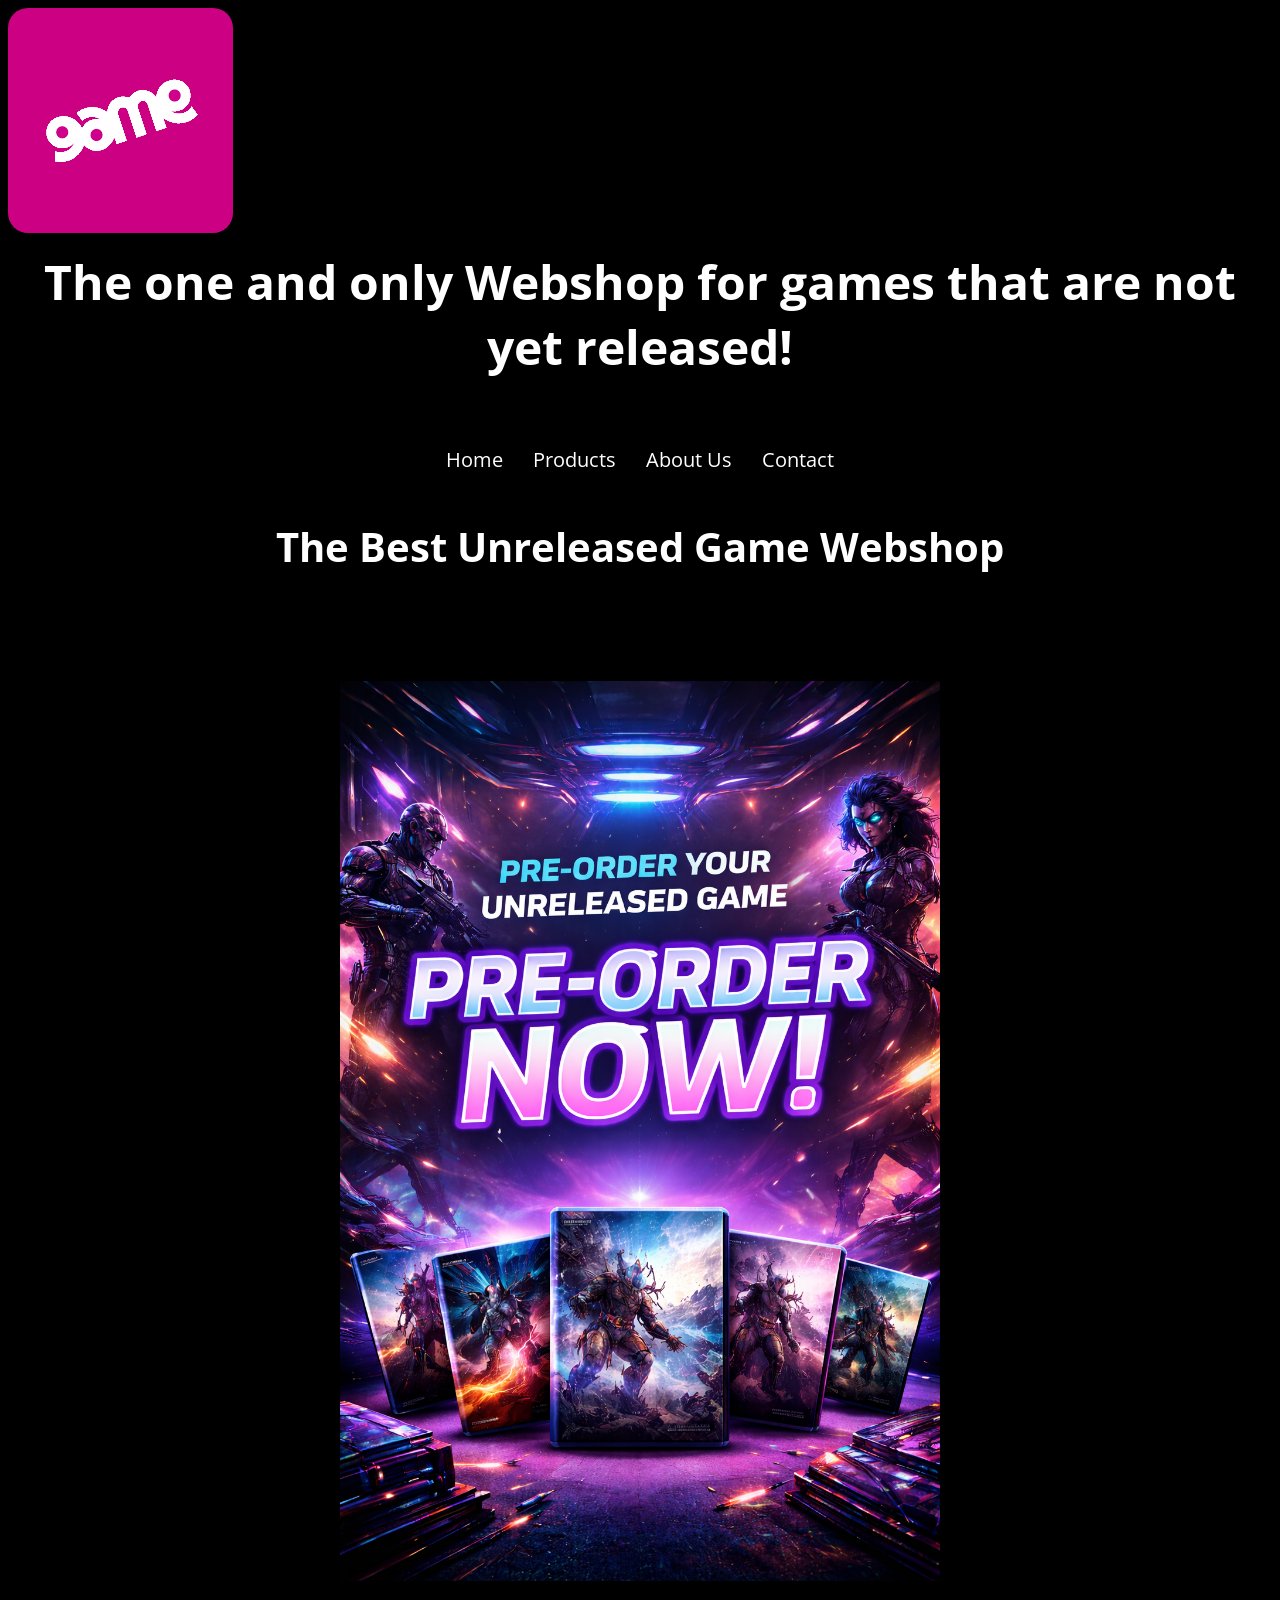
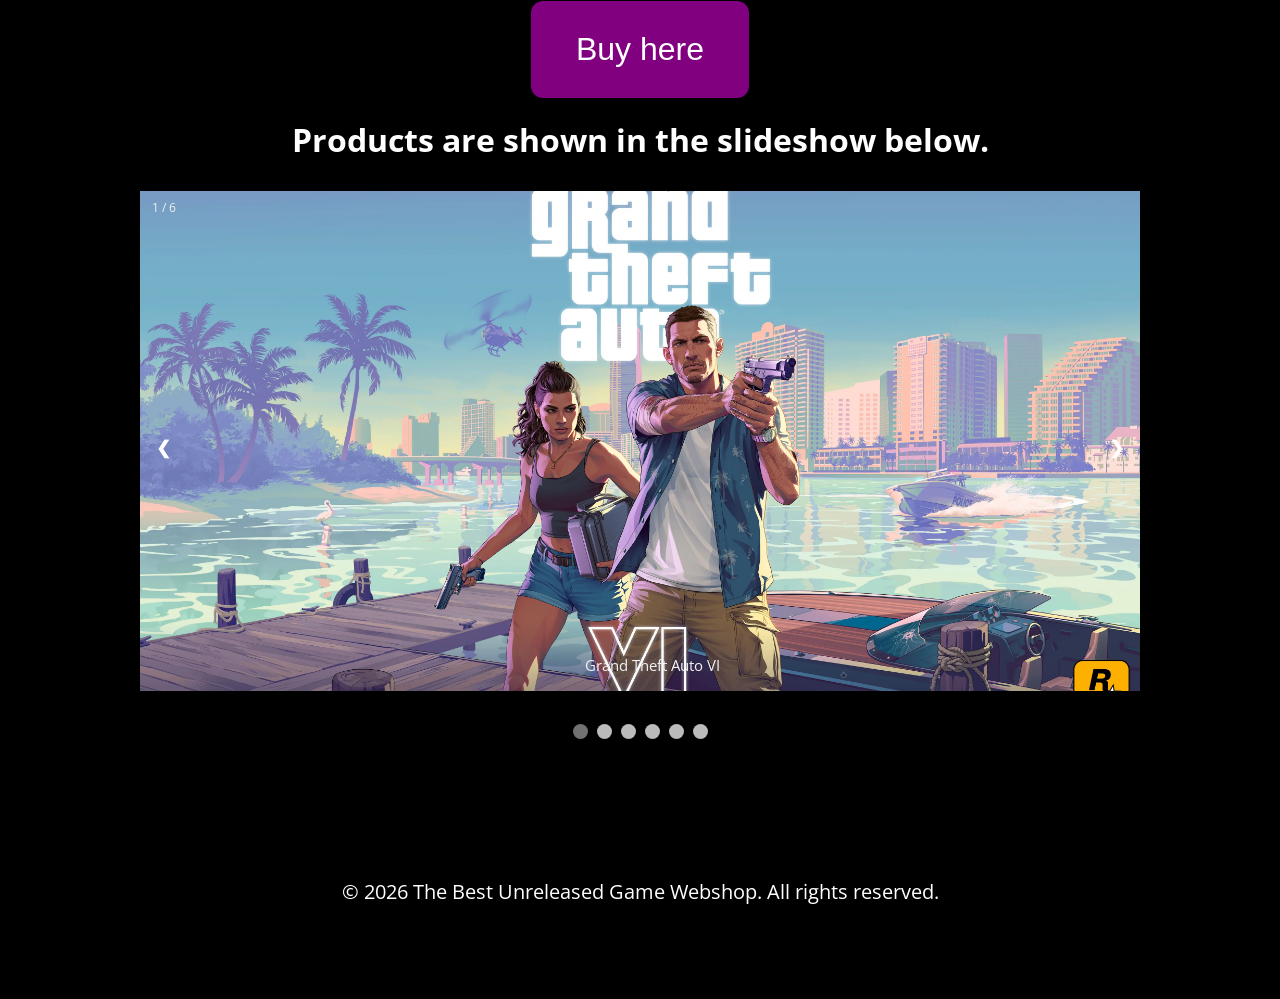
<file: Webshop/index.html>
<!DOCTYPE html>
<html lang="en">

<head>
    <meta charset="UTF-8">
    <meta name="viewport" content="width=device-width, initial-scale=1.0">
    <title>Webshop</title>
    <link rel="icon" type="image/png" href="img/favicon.png">
    <link rel="stylesheet" href="style.css">
    <link rel="preconnect" href="https://fonts.googleapis.com">
    <link rel="preconnect" href="https://fonts.gstatic.com" crossorigin>
    <link href="https://fonts.googleapis.com/css2?family=Open+Sans:ital,wght@0,300..800;1,300..800&display=swap"
        rel="stylesheet">
</head>

<body>
    <header>
        <img src="/Webshop/img/logo.png" alt="Logo" class="logo">

        <h1 class="HeaderText">The one and only Webshop for games that are not yet released!</h1>

        <nav>
            <ul>
                <li><a href="#">Home</a></li>
                <li><a href="/Webshop/products/products.html">Products</a></li>
                <li><a href="/Webshop/aboutus/aboutus.html">About Us</a></li>
                <li><a href="/Webshop/contact/contact.html">Contact</a></li>
            </ul>
        </nav>

        <h1>The Best Unreleased Game Webshop</h1>
    </header>


    // cta
    <section class="cta">

        <img src="/Webshop/img/ctabutton.png" alt="Buy_picture" class="cta-image">
        <button class="buy-here-button"><a href="/Webshop/products/products.html">Buy here</a></button>
        <h2 class="cta-text">Products are shown in the slideshow below.</h2>

    </section>

    <main>
        <!-- Slideshow container -->
        <div class="slideshow-container">

            <!-- Full-width images with number and caption text -->
            <div class="mySlides fade">
                <div class="numbertext">1 / 6</div>
                <img src="/Webshop/img/gta6.webp" style="width:100%">
                <div class="text">Grand Theft Auto VI</div>
            </div>

            <div class="mySlides fade">
                <div class="numbertext">2 / 6</div>
                <img src="/Webshop/img/sub2.jpg" style="width:100%">
                <div class="text">Subnautica 2</div>
            </div>

            <div class="mySlides fade">
                <div class="numbertext">3 / 6</div>
                <img src="/Webshop/img/tf3.jpg" style="width:100%">
                <div class="text">Titanfall 3</div>
            </div>

            <div class="mySlides fade">
                <div class="numbertext">4 / 6</div>
                <img src="/Webshop/img/arkham.webp" style="width:100%">
                <div class="text">Arkham Asylum</div>
            </div>
            <div class="mySlides fade">
                <div class="numbertext">5 / 6</div>
                <img src="/Webshop/img/tlou3.jpg" style="width:100%">
                <div class="text">The Last of Us 3</div>
            </div>
             <div class="mySlides fade">
                <div class="numbertext">6 / 6</div>
                <img src="/Webshop/img/legobatman.jpg" style="width:100%">
                <div class="text">Lego Batman</div>
            </div>

            <!-- Next and previous buttons -->
            <a class="prev" onclick="plusSlides(-1)">&#10094;</a>
            <a class="next" onclick="plusSlides(1)">&#10095;</a>
        </div>
        <br>

        <!-- The dots/circles -->
        <div style="text-align:center">
            <span class="dot" onclick="currentSlide(1)"></span>
            <span class="dot" onclick="currentSlide(2)"></span>
            <span class="dot" onclick="currentSlide(3)"></span>
            <span class="dot" onclick="currentSlide(4)"></span>
            <span class="dot" onclick="currentSlide(5)"></span>
            <span class="dot" onclick="currentSlide(6)"></span>
        </div>
    </main>
    <footer>
        <p>&copy; 2026 The Best Unreleased Game Webshop. All rights reserved.</p>
    </footer>
    <script src="script.js"></script>
</body>

</html>
</file>
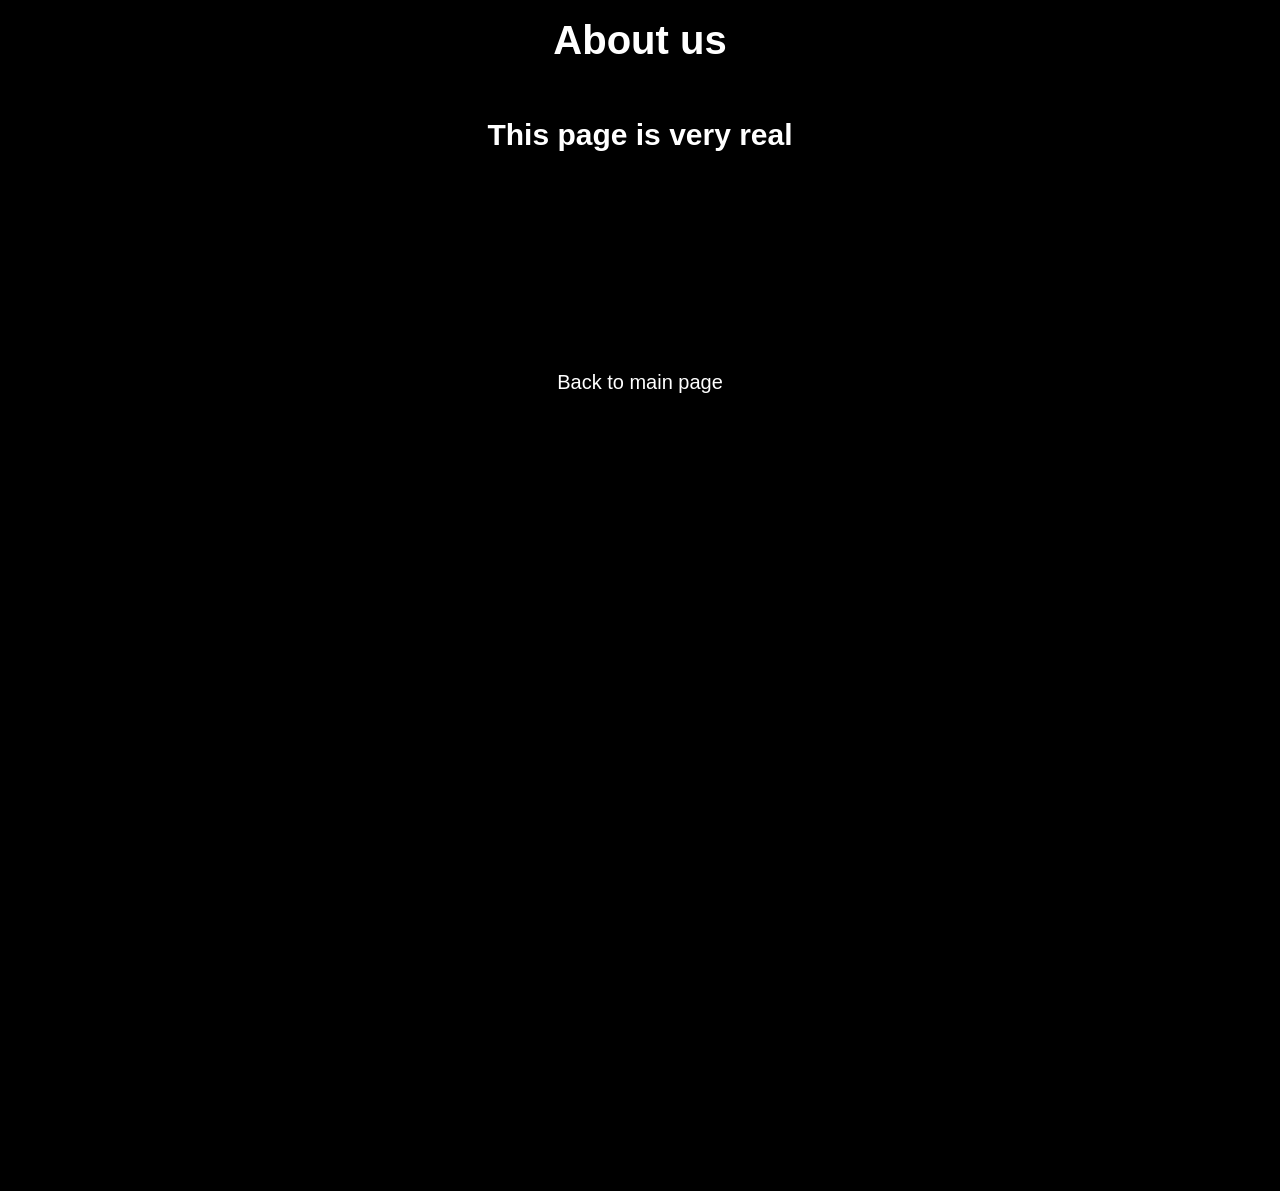
<file: Webshop/aboutus/aboutus.html>
<!DOCTYPE html>
<html lang="en">

<head>
    <meta charset="UTF-8">
    <meta name="viewport" content="width=device-width, initial-scale=1.0">
    <title>About us</title>
    <link rel="icon" type="image/png" href="../img/favicon.png">
    <link rel="stylesheet" href="../style.css">
    <link rel="stylesheet" href="aboutus.css">
</head>

<body>

    <header>
        <h1>About us</h1>

        <h2>This page is very real</h2>
    </header>

    <main>
        <p class="emailmain">We are very very real and legit seller please buy our games i need to feed my dog and my pigeon</p>
        <p class="emailmain"><a href="/Webshop/">Back to main page</a></p>
    </main>


    <footer></footer>
        <p>&copy; 2026 The Best Unreleased Game Webshop. All rights reserved.</p>
    </footer>


</body>

</html>
</file>
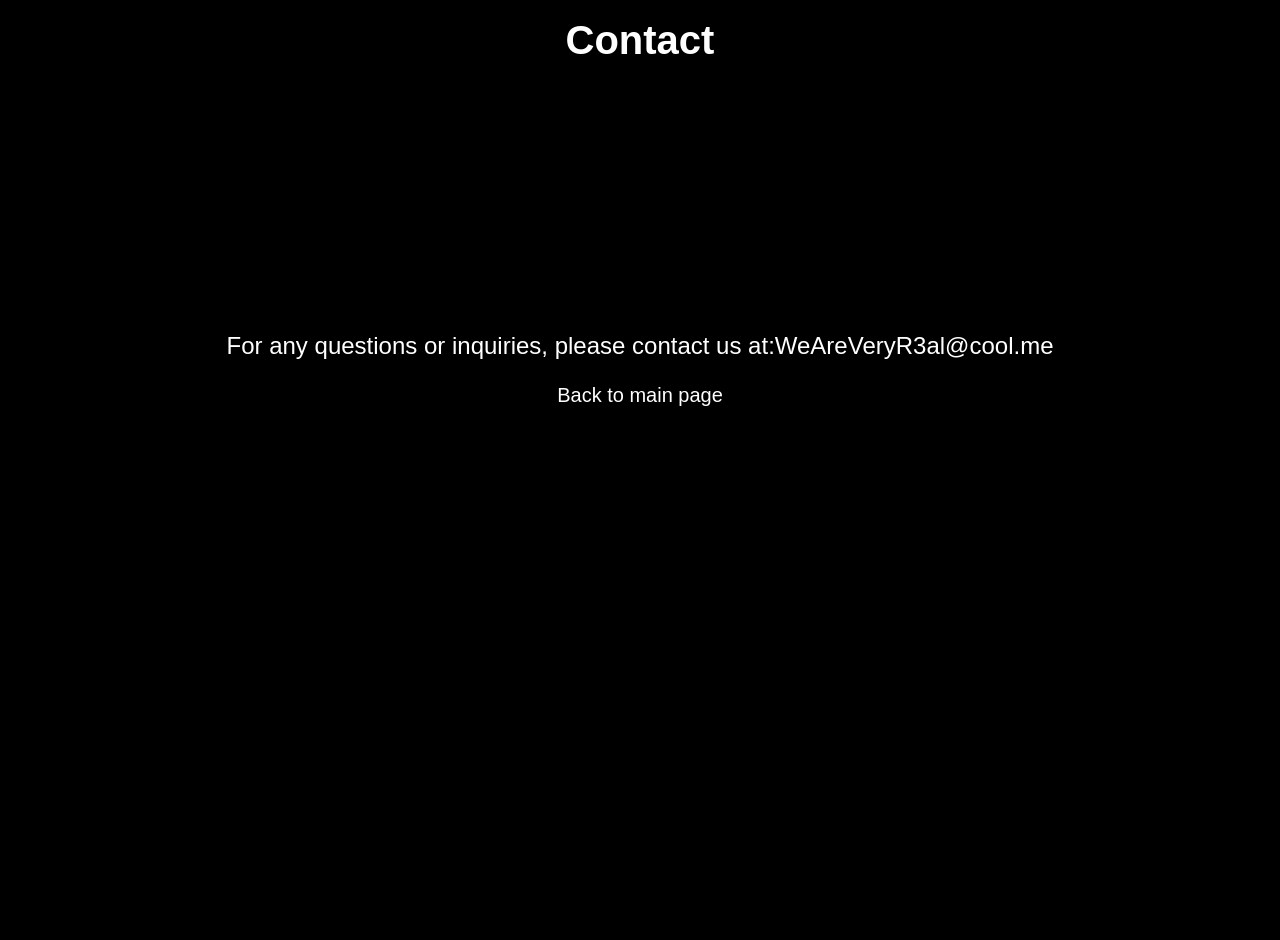
<file: Webshop/contact/contact.html>
<!DOCTYPE html>
<html lang="en">
<head>
    <meta charset="UTF-8">
    <meta name="viewport" content="width=device-width, initial-scale=1.0">
    <title>Contact</title>
    <link rel="icon" type="image/png" href="../img/favicon.png">
    <link rel="stylesheet" href="../style.css">
    <link rel="stylesheet" href="contact.css">
</head>
<body>
    
    <header>
        <h1>Contact</h1>
    </header>
    <main>
        <p class="contactmail">For any questions or inquiries, please contact us at: <a href="mailto:WeAreVeryR3al@cool.me"> WeAreVeryR3al@cool.me</a></p>
        <a href="/Webshop/">Back to main page</a>
    </main>

</body>
</html>
</file>
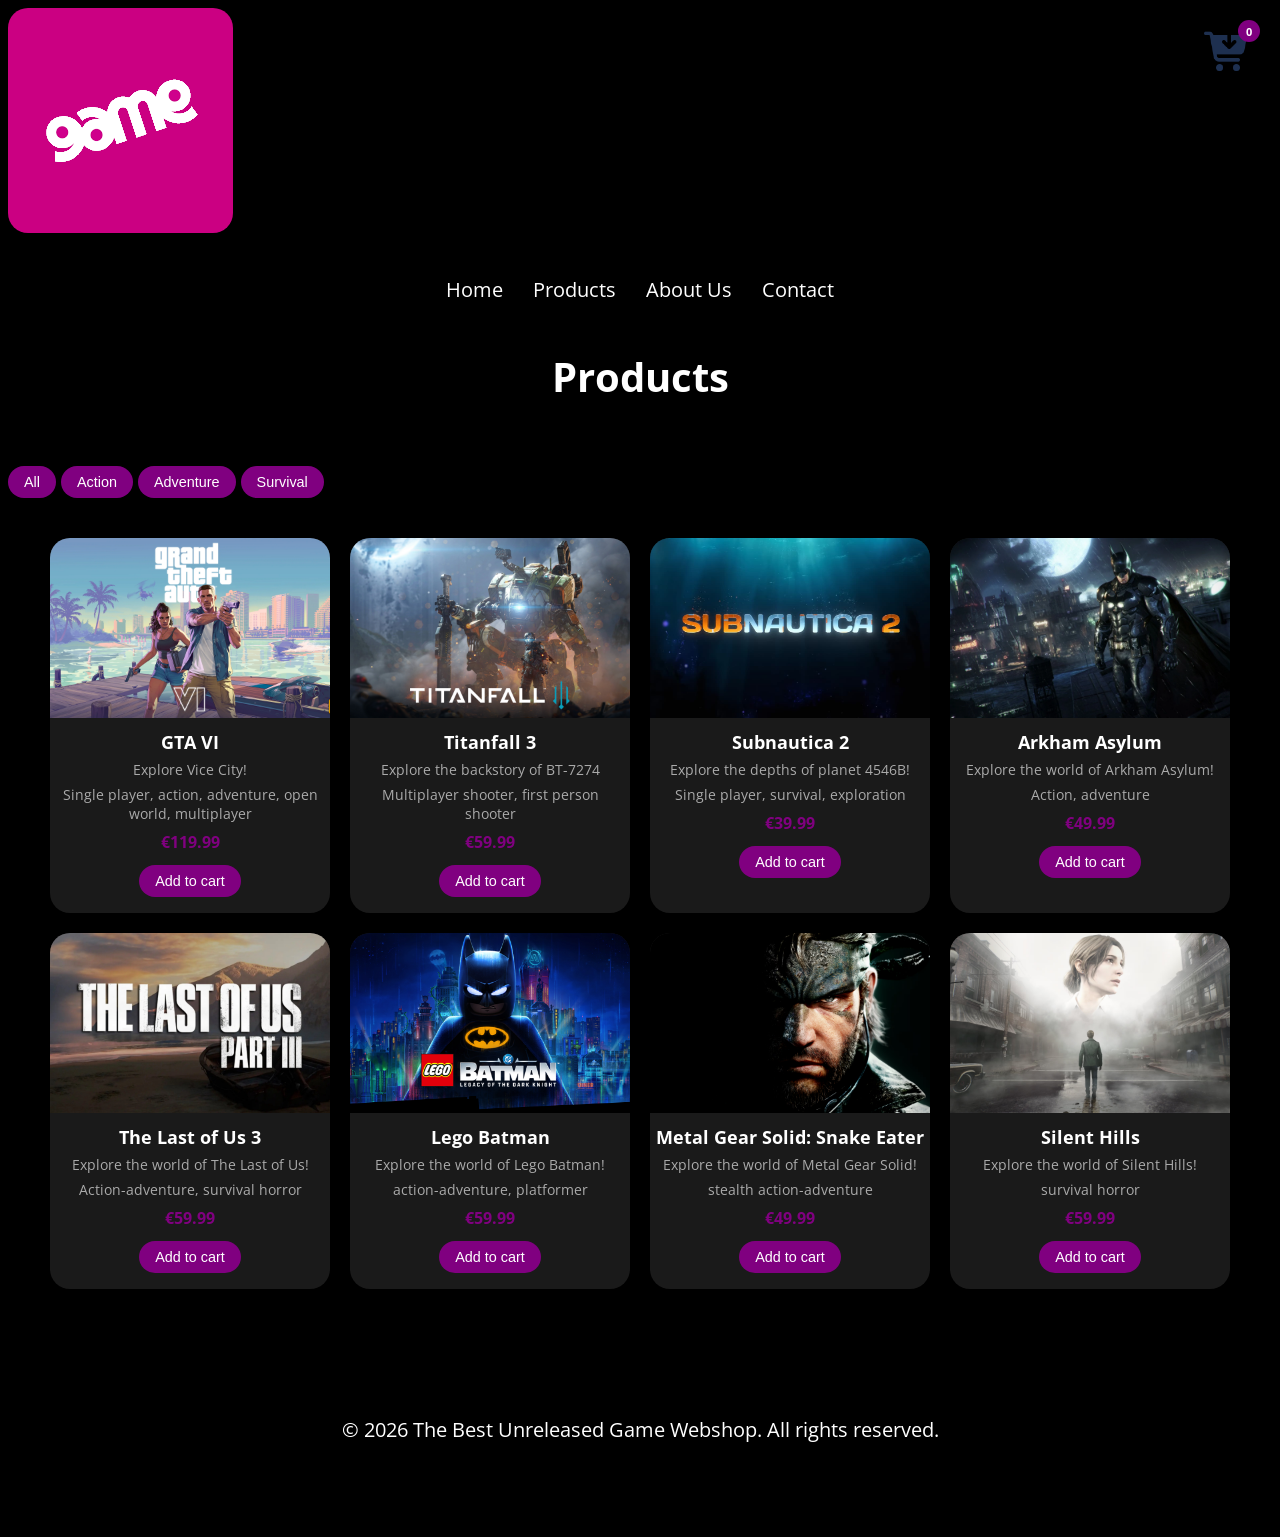
<file: Webshop/products/products.html>
<!DOCTYPE html>
<html lang="en">
<head>
    <meta charset="UTF-8">
    <meta name="viewport" content="width=device-width, initial-scale=1.0">
    <title>Products</title>
    <link rel="icon" type="image/png" href="../img/favicon.png">
    <link rel="stylesheet" href="../style.css">
    <link rel="stylesheet" href="product.css">
    <link rel="preconnect" href="https://fonts.googleapis.com">
    <link rel="preconnect" href="https://fonts.gstatic.com" crossorigin>
    <link href="https://fonts.googleapis.com/css2?family=Open+Sans:ital,wght@0,300..800;1,300..800&display=swap" rel="stylesheet">
</head>
<body>
    <header>
        <a href="/Webshop/products/cart.html" class="cart-icon">
            <img src="/Webshop/img/Cart.png" alt="Cart" class="cartpic">
            <span class="cart-count">0</span>
        </a>
        <img src="/Webshop/img/logo.png" alt="Logo" class="logo">
        <nav>
            <ul>
                <li><a href="/Webshop/index.html">Home</a></li>
                <li><a href="/Webshop/products/products.html">Products</a></li>
                <li><a href="/Webshop/aboutus/aboutus.html">About Us</a></li>
                <li><a href="/Webshop/contact/contact.html">Contact</a></li>
            </ul>
        </nav>
        <h1>Products</h1>
    </header>

    <div class="filters">
        <button onclick="filterProducten('All')">All</button>
        <button onclick="filterProducten('Action')">Action</button>
        <button onclick="filterProducten('Adventure')">Adventure</button>
        <button onclick="filterProducten('Survival')">Survival</button>
    </div>

    <main class="products-main">
        <ul class="products">
            <li class="product">
                <img class="product-img" src="/Webshop/img/gta6.webp" alt="GTAVI">
                <div class="product-title"><a href="#">GTA VI</a></div>
                <h3 class="product-desc">Explore Vice City!</h3>
                <h2 class="genre">Single player, action, adventure, open world, multiplayer</h2>
                <p class="product-price">€119.99</p>
                <button class="Addtocart">Add to cart</button>
            </li>
            <li class="product">
                <img class="product-img" src="/Webshop/img/tf3.jpg" alt="tf3">
                <div class="product-title"><a href="#">Titanfall 3</a></div>
                <h3 class="product-desc">Explore the backstory of BT-7274</h3>
                <h2 class="genre">Multiplayer shooter, first person shooter</h2>
                <p class="product-price">€59.99</p>
                <button class="Addtocart">Add to cart</button>
            </li>
            <li class="product">
                <img class="product-img" src="/Webshop/img/sub2.jpg" alt="Subnautica 2">
                <div class="product-title"><a href="#">Subnautica 2</a></div>
                <h3 class="product-desc">Explore the depths of planet 4546B!</h3>
                <h2 class="genre">Single player, survival, exploration</h2>
                <p class="product-price">€39.99</p>
                <button class="Addtocart">Add to cart</button>
            </li>
            <li class="product">
                <img class="product-img" src="/Webshop/img/arkham.webp" alt="Arkham Asylum">
                <div class="product-title"><a href="#">Arkham Asylum</a></div>
                <h3 class="product-desc">Explore the world of Arkham Asylum!</h3>
                <h2 class="genre">Action, adventure</h2>
                <p class="product-price">€49.99</p>
                <button class="Addtocart">Add to cart</button>
            </li>
            <li class="product">
                <img class="product-img" src="/Webshop/img/tlou3.jpg" alt="The Last of Us 3">
                <div class="product-title"><a href="#">The Last of Us 3</a></div>
                <h3 class="product-desc">Explore the world of The Last of Us!</h3>
                <h2 class="genre">Action-adventure, survival horror</h2>
                <p class="product-price">€59.99</p>
                <button class="Addtocart">Add to cart</button>
            </li>
            <li class="product">
                <img class="product-img" src="/Webshop/img/legobatman.jpg" alt="Lego Batman">
                <div class="product-title"><a href="#">Lego Batman</a></div>
                <h3 class="product-desc">Explore the world of Lego Batman!</h3>
                <h2 class="genre">action-adventure, platformer</h2>
                <p class="product-price">€59.99</p>
                <button class="Addtocart">Add to cart</button>
            </li>
            <li class="product">
                <img class="product-img" src="/Webshop/img/metalgear.jpg" alt="Metal Gear Solid snake eater">
                <div class="product-title"><a href="#">Metal Gear Solid: Snake Eater</a></div>
                <h3 class="product-desc">Explore the world of Metal Gear Solid!</h3>
                <h2 class="genre">stealth action-adventure</h2>
                <p class="product-price">€49.99</p>
                <button class="Addtocart">Add to cart</button>
            </li>
            <li class="product">
                <img class="product-img" src="/Webshop/img/silenthills.png" alt="Silent hills">
                <div class="product-title"><a href="#">Silent Hills</a></div>
                <h3 class="product-desc">Explore the world of Silent Hills!</h3>
                <h2 class="genre">survival horror</h2>
                <p class="product-price">€59.99</p>
                <button class="Addtocart">Add to cart</button>
            </li>
        </ul>
    </main>

    <footer>
        <p>&copy; 2026 The Best Unreleased Game Webshop. All rights reserved.</p>
    </footer>

    <script src="product.js"></script>
</body>
</html>
</file>
<file: Webshop/style.css>
:root{
    --primary-color: purple;
    --secondary-color: blue;
    --background-color: black;
    --text-color: white;
    --border-radius: 20px;
}

body{
    background-color: var(--background-color);
    font-family: "Open Sans", sans-serif;
    font-size: 20px;
}

.HeaderText{
    color: var(--text-color);
    font-size: 3rem;
    text-align: center;
    margin: 0;
}

header{
    min-height: 300px;
    background-color: var(--background-color);
    margin-bottom: 20px;
    position: relative;
}

header h1{
    color: var(--text-color);
    text-align: center;
    margin: 0;
    padding-top: 10px;
    padding-bottom: 30px;
}
main{
    height: 600px;
    background-color: var(--background-color);
}
footer{
    height: 200px;
    background-color: var(--background-color);
    color: var(--text-color);
}

nav{
    display: flex;
    justify-content: center;
    align-items: center;
    height: 100px;
}

nav ul{
    display: flex;
    list-style: none;
    gap: 30px;
    padding: 0;
    margin: 0;
}

nav li{
    display: inline;
}

a{
    color: var(--text-color);
    text-decoration: none;
}

a:hover{
    text-decoration: underline;
}

.logo{
    border-radius: var(--border-radius);
}

.cta{
    display: flex;
    flex-direction: column;
    justify-content: center;
    align-items: center;
    gap: 20px;
    padding: 30px;
}

.cta img{
    width: 600px;
    height: auto;
    object-fit: cover;
}

.cta-text{
    font-size: 2rem;
    color: var(--text-color);
    margin: 0;

}

.cta-button{
    position: absolute;
    bottom: 50%;
    left: 50%;
    transform: translate(-50%, 50%);
    padding: 10px;
    font-size: 2rem;
}

.buy-here-button{
    padding: 30px 45px;
    font-size: 2rem;
    color: white;
    background-color: var(--primary-color);
    outline: none;
    border: none;
    border-radius: 12px;
    cursor: pointer;
}

.buy-here-button:hover{
    opacity: 0.8;
}

/* Slideshow container */
.slideshow-container {
  max-width: 1000px;
  max-height: 500px;
  position: relative;
  margin: auto;
  overflow: hidden;
}

/* Hide the images by default */
.mySlides {
  display: none;
  height: 500px;
}

.mySlides img {
  width: 100%;
  height: 100%;
  object-fit: cover;
}

/* Next & previous buttons */
.prev, .next {
  cursor: pointer;
  position: absolute;
  top: 50%;
  width: auto;
  margin-top: -22px;
  padding: 16px;
  color: white;
  font-weight: bold;
  font-size: 18px;
  transition: 0.6s ease;
  border-radius: 0 3px 3px 0;
  user-select: none;
}

/* Position the "next button" to the right */
.next {
  right: 0;
  border-radius: 3px 0 0 3px;
}

/* On hover, add a black background color with a little bit see-through */
.prev:hover, .next:hover {
  background-color: rgba(0,0,0,0.8);
}

/* Caption text */
.slideshow-container .text {
  color: #f2f2f2;
  font-size: 15px;
  padding: 8px 12px;
  position: absolute;
  bottom: 8px;
  width: 100%;
  text-align: center;
}

/* Number text (1/3 etc) */
.numbertext {
  color: #f2f2f2;
  font-size: 12px;
  padding: 8px 12px;
  position: absolute;
  top: 0;
}

/* The dots/bullets/indicators */
.dot {
  cursor: pointer;
  height: 15px;
  width: 15px;
  margin: 0 2px;
  background-color: #bbb;
  border-radius: 50%;
  display: inline-block;
  transition: background-color 0.6s ease;
}

.active, .dot:hover {
  background-color: #717171;
}

/* Fading animation */
.fade {
  animation-name: fade;
  animation-duration: 1.5s;
}

@keyframes fade {
  from {opacity: .4}
  to {opacity: 1}
}

footer{
    display: flex;
    justify-content: center;
    align-items: center;
}
</file>
<file: Webshop/aboutus/aboutus.css>
body{
    background-color: var(--background-color);
}

h1{
    color: var(--text-color);
    text-align: center;
    margin: 0;
    padding-top: 10px;
    padding-bottom: 30px;
}

h2{
    color: var(--text-color);
    text-align: center;
}

.emailmain{
    display: flex;
    flex-direction: column;
    justify-content: center;
    align-items: center;
    gap: 20px;
}

footer{
    height: 200px;
    background-color: var(--background-color);
    color: var(--text-color);
    display: flex;
    justify-content: center;
    align-items: center;
}
</file>
<file: Webshop/contact/contact.css>
.contactmail{
    display: flex;
    justify-content: center;
    align-items: center;
}

p{
    font-size: 1.5rem;
    color: var(--text-color);
}

a{
    text-decoration: none;
    color: var(--text-color);
    display: flex;
    justify-content: center;
    align-items: center;
}
</file>
<file: Webshop/products/product.css>
.products-main {
    display: flex;
    justify-content: center;
    padding: 40px 20px;
    background-color: var(--background-color);
    height: auto;
}

.products {
    display: flex;
    flex-wrap: wrap;
    gap: 20px;
    list-style: none;
    padding: 0;
    margin: 0;
    justify-content: center;
}

.product {
    width: 280px;
    display: flex;
    flex-direction: column;
    align-items: center;
    background-color: #1a1a1a;
    border-radius: var(--border-radius);
    overflow: hidden;
    padding-bottom: 16px;
}

.product-img {
    width: 100%;
    height: 180px;
    object-fit: cover;
}

.product-title {
    color: var(--text-color);
    font-size: 1.1rem;
    font-weight: 700;
    margin-top: 12px;
}

.product-desc {
    color: #aaa;
    font-size: 0.85rem;
    font-weight: 400;
    text-align: center;
    margin: 6px 12px 0;
}
.cart-main {
    display: flex;
    flex-direction: column;
    align-items: center;
    padding: 40px 20px;
}

.cart-table {
    width: 100%;
    max-width: 500px;
    border-collapse: collapse;
    color: var(--text-color);
}

.cart-table th, .cart-table td {
    border: 1px solid #444;
    padding: 10px 16px;
    text-align: left;
}

.cart-table thead {
    background-color: var(--primary-color);
}

.cart-table tfoot td {
    font-weight: 700;
}

.cart-icon {
    position: absolute;
    top: 20px;
    right: 20px;
    cursor: pointer;
}

.cartpic {
    width: 48px;
    height: 48px;
    object-fit: contain;
}

.cart-count {
    position: absolute;
    top: -8px;
    right: -8px;
    background-color: var(--primary-color);
    color: white;
    border-radius: 50%;
    width: 22px;
    height: 22px;
    font-size: 0.7rem;
    font-weight: 700;
    display: flex;
    align-items: center;
    justify-content: center;
}

.product-price {
    color: var(--primary-color);
    font-size: 1rem;
    font-weight: 700;
    margin: 8px 0 0;
}

button {
    margin-top: 12px;
    padding: 8px 16px;
    background-color: var(--primary-color);
    color: #fff;
    border: none;
    border-radius: var(--border-radius);
    cursor: pointer;
    font-size: 0.9rem;
}

.checkouttext {
    margin-top: 20px;
    font-size: 1.2rem;
    color: var(--primary-color);
}
.genre{
    color: #aaa;
    font-size: 0.85rem;
    font-weight: 400;
    text-align: center;
    margin: 6px 12px 0;
}
</file>
